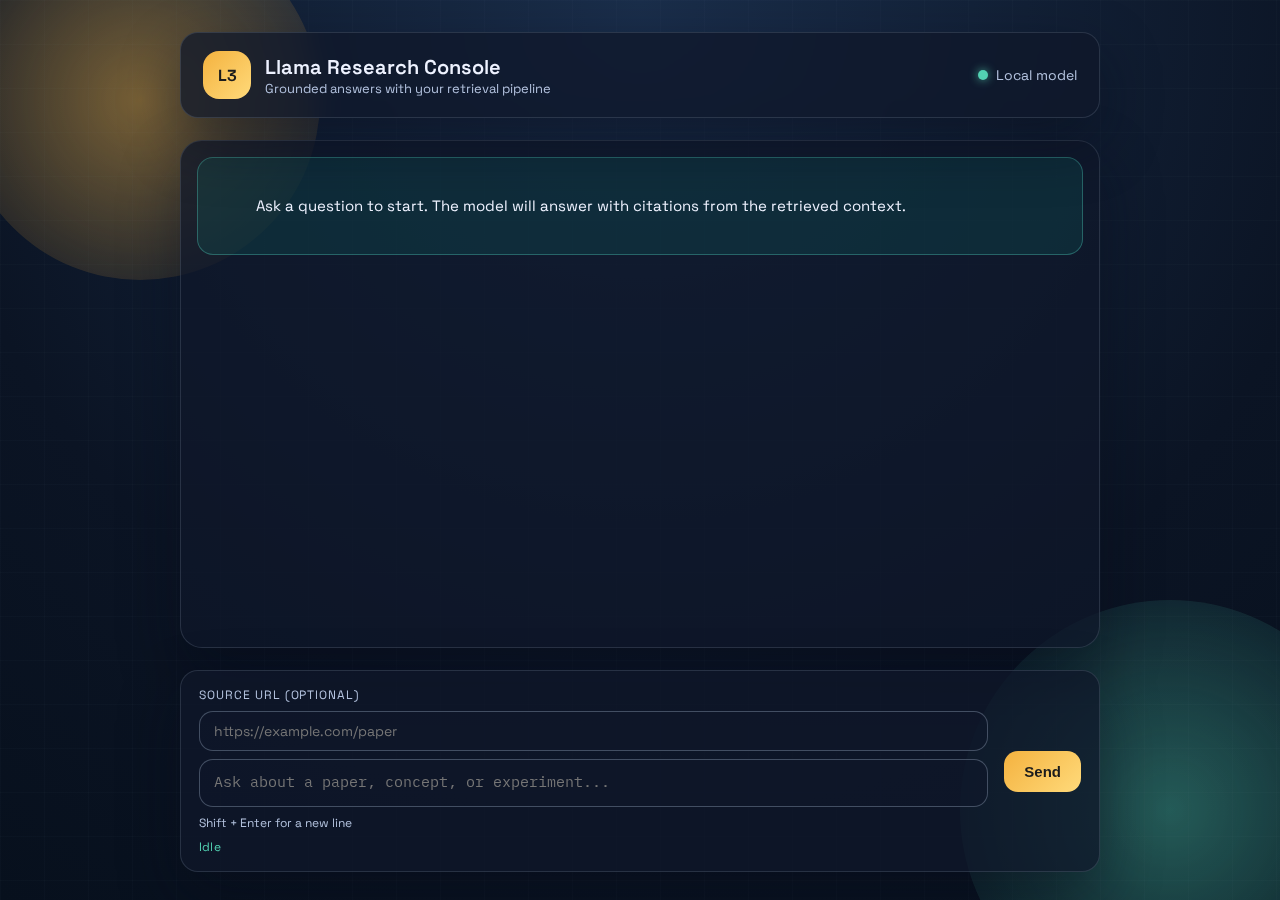
<file: web/index.html>
<!doctype html>
<html lang="en">
  <head>
    <meta charset="utf-8" />
    <meta name="viewport" content="width=device-width, initial-scale=1" />
    <title>Llama Research Console</title>
    <link rel="stylesheet" href="styles.css" />
  </head>
  <body>
    <div class="bg">
      <div class="orb orb-one"></div>
      <div class="orb orb-two"></div>
      <div class="grid"></div>
    </div>

    <main class="shell">
      <header class="topbar">
        <div class="brand">
          <span class="brand-mark">L3</span>
          <div>
            <div class="brand-title">Llama Research Console</div>
            <div class="brand-subtitle">Grounded answers with your retrieval pipeline</div>
          </div>
        </div>
        <div class="status">
          <span class="dot"></span>
          Local model
        </div>
      </header>

      <section id="chat" class="chat">
        <div class="message system">
          Ask a question to start. The model will answer with citations from the retrieved context.
        </div>
      </section>

      <form id="composer" class="composer">
        <div class="input-wrap">
          <label for="source-url" class="label">Source URL (optional)</label>
          <input
            id="source-url"
            name="source-url"
            type="url"
            placeholder="https://example.com/paper"
          />
          <label for="prompt" class="sr-only">Question</label>
          <textarea
            id="prompt"
            name="prompt"
            rows="1"
            placeholder="Ask about a paper, concept, or experiment..."
          ></textarea>
          <div class="hint">Shift + Enter for a new line</div>
          <div id="status-text" class="status-text">Idle</div>
        </div>
        <button type="submit" id="send">
          Send
        </button>
      </form>
    </main>

    <script src="app.js"></script>
  </body>
</html>
</file>
<file: web/styles.css>
@import url("https://fonts.googleapis.com/css2?family=IBM+Plex+Mono:wght@400;600&family=Space+Grotesk:wght@400;600;700&display=swap");

:root {
  --bg: #0f1b2d;
  --bg-soft: #17253b;
  --card: rgba(15, 23, 42, 0.75);
  --line: rgba(148, 163, 184, 0.2);
  --text: #eef2ff;
  --muted: #b3c2de;
  --accent: #f4b23f;
  --accent-2: #52d1b2;
  --shadow: 0 24px 60px rgba(7, 12, 24, 0.45);
}

* {
  box-sizing: border-box;
}

body {
  margin: 0;
  min-height: 100vh;
  font-family: "Space Grotesk", "Segoe UI", sans-serif;
  color: var(--text);
  background: radial-gradient(circle at top, #1a2e4b 0%, #0b1424 65%, #07101d 100%);
  overflow: hidden;
}

.bg {
  position: fixed;
  inset: 0;
  z-index: 0;
  pointer-events: none;
}

.orb {
  position: absolute;
  border-radius: 999px;
  filter: blur(0);
  opacity: 0.7;
  animation: float 18s ease-in-out infinite;
}

.orb-one {
  width: 360px;
  height: 360px;
  top: -80px;
  left: -40px;
  background: radial-gradient(circle, rgba(244, 178, 63, 0.65), rgba(244, 178, 63, 0));
}

.orb-two {
  width: 420px;
  height: 420px;
  bottom: -120px;
  right: -100px;
  background: radial-gradient(circle, rgba(82, 209, 178, 0.55), rgba(82, 209, 178, 0));
  animation-delay: 4s;
}

.grid {
  position: absolute;
  inset: 0;
  background-image: linear-gradient(rgba(148, 163, 184, 0.12) 1px, transparent 1px),
    linear-gradient(90deg, rgba(148, 163, 184, 0.12) 1px, transparent 1px);
  background-size: 44px 44px;
  opacity: 0.25;
}

.shell {
  position: relative;
  z-index: 1;
  max-width: 960px;
  margin: 0 auto;
  padding: 32px 20px 28px;
  height: 100vh;
  display: flex;
  flex-direction: column;
  gap: 22px;
}

.topbar {
  display: flex;
  align-items: center;
  justify-content: space-between;
  padding: 18px 22px;
  border-radius: 18px;
  background: var(--card);
  border: 1px solid var(--line);
  box-shadow: var(--shadow);
  backdrop-filter: blur(12px);
  animation: fade-up 0.6s ease-out;
}

.brand {
  display: flex;
  align-items: center;
  gap: 14px;
}

.brand-mark {
  display: grid;
  place-items: center;
  width: 48px;
  height: 48px;
  border-radius: 16px;
  background: linear-gradient(135deg, var(--accent), #ffda7a);
  color: #1c1c1c;
  font-weight: 700;
}

.brand-title {
  font-size: 20px;
  font-weight: 600;
}

.brand-subtitle {
  font-size: 13px;
  color: var(--muted);
}

.status {
  display: inline-flex;
  align-items: center;
  gap: 8px;
  font-size: 14px;
  color: var(--muted);
}

.status-meta {
  font-size: 12px;
  color: var(--accent-2);
}

.dot {
  width: 10px;
  height: 10px;
  border-radius: 999px;
  background: var(--accent-2);
  box-shadow: 0 0 10px rgba(82, 209, 178, 0.8);
}

.chat {
  flex: 1;
  display: flex;
  flex-direction: column;
  gap: 16px;
  padding: 16px;
  overflow-y: auto;
  border-radius: 22px;
  background: var(--card);
  border: 1px solid var(--line);
  box-shadow: var(--shadow);
  animation: fade-up 0.8s ease-out;
}

.message {
  padding: 14px 18px;
  border-radius: 16px;
  line-height: 1.5;
  font-size: 15px;
  background: rgba(30, 41, 59, 0.65);
  border: 1px solid rgba(148, 163, 184, 0.15);
  max-width: 100%;
  white-space: pre-wrap;
}

.message.system {
  background: rgba(15, 118, 110, 0.2);
  border-color: rgba(94, 234, 212, 0.3);
  max-width: 100%;
}

.message.user {
  align-self: flex-end;
  background: rgba(244, 178, 63, 0.18);
  border-color: rgba(244, 178, 63, 0.4);
}

.message.assistant {
  align-self: flex-start;
  width: 100%;
}

.composer {
  display: grid;
  grid-template-columns: 1fr auto;
  gap: 16px;
  align-items: center;
  padding: 16px 18px;
  border-radius: 18px;
  background: var(--card);
  border: 1px solid var(--line);
  box-shadow: var(--shadow);
  animation: fade-up 1s ease-out;
}

.input-wrap {
  display: flex;
  flex-direction: column;
  gap: 8px;
}

input[type="url"] {
  width: 100%;
  border-radius: 14px;
  border: 1px solid rgba(148, 163, 184, 0.4);
  background: rgba(15, 23, 42, 0.6);
  color: var(--text);
  padding: 10px 14px;
  font-size: 14px;
  font-family: "Space Grotesk", "Segoe UI", sans-serif;
}

input[type="url"]:focus {
  outline: 2px solid rgba(82, 209, 178, 0.6);
  border-color: transparent;
}

.label {
  font-size: 12px;
  text-transform: uppercase;
  letter-spacing: 0.08em;
  color: var(--muted);
}

textarea {
  width: 100%;
  min-height: 48px;
  max-height: 140px;
  resize: none;
  border-radius: 14px;
  border: 1px solid rgba(148, 163, 184, 0.4);
  background: rgba(15, 23, 42, 0.6);
  color: var(--text);
  padding: 12px 14px;
  font-size: 15px;
  font-family: "IBM Plex Mono", "SFMono-Regular", monospace;
}

textarea:focus {
  outline: 2px solid rgba(244, 178, 63, 0.6);
  border-color: transparent;
}

.hint {
  font-size: 12px;
  color: var(--muted);
}

.status-text {
  font-size: 12px;
  color: var(--accent-2);
  min-height: 16px;
  letter-spacing: 0.02em;
}

button {
  border: none;
  border-radius: 14px;
  padding: 12px 20px;
  font-size: 15px;
  font-weight: 600;
  background: linear-gradient(135deg, var(--accent), #ffda7a);
  color: #1c1c1c;
  cursor: pointer;
  transition: transform 0.2s ease, box-shadow 0.2s ease;
}

.actions {
  display: flex;
  gap: 10px;
}

button.secondary {
  background: rgba(148, 163, 184, 0.15);
  color: var(--text);
  border: 1px solid rgba(148, 163, 184, 0.35);
  box-shadow: none;
}

button.secondary:hover:not(:disabled) {
  transform: translateY(-1px);
  box-shadow: 0 10px 22px rgba(148, 163, 184, 0.2);
}

button:disabled {
  opacity: 0.6;
  cursor: not-allowed;
  box-shadow: none;
}

button:hover:not(:disabled) {
  transform: translateY(-1px);
  box-shadow: 0 14px 30px rgba(244, 178, 63, 0.35);
}

.sr-only {
  position: absolute;
  width: 1px;
  height: 1px;
  padding: 0;
  margin: -1px;
  overflow: hidden;
  clip: rect(0, 0, 0, 0);
  border: 0;
}

@keyframes float {
  0%,
  100% {
    transform: translateY(0) scale(1);
  }
  50% {
    transform: translateY(16px) scale(1.04);
  }
}

@keyframes fade-up {
  from {
    opacity: 0;
    transform: translateY(16px);
  }
  to {
    opacity: 1;
    transform: translateY(0);
  }
}

@media (max-width: 720px) {
  body {
    overflow: auto;
  }

  .shell {
    height: auto;
    padding: 20px 16px 24px;
  }

  .topbar {
    flex-direction: column;
    align-items: flex-start;
    gap: 12px;
  }

  .chat {
    max-height: 60vh;
  }

  .composer {
    grid-template-columns: 1fr;
  }

  .actions {
    width: 100%;
    flex-direction: column;
  }

  .actions button {
    width: 100%;
  }
}
</file>
